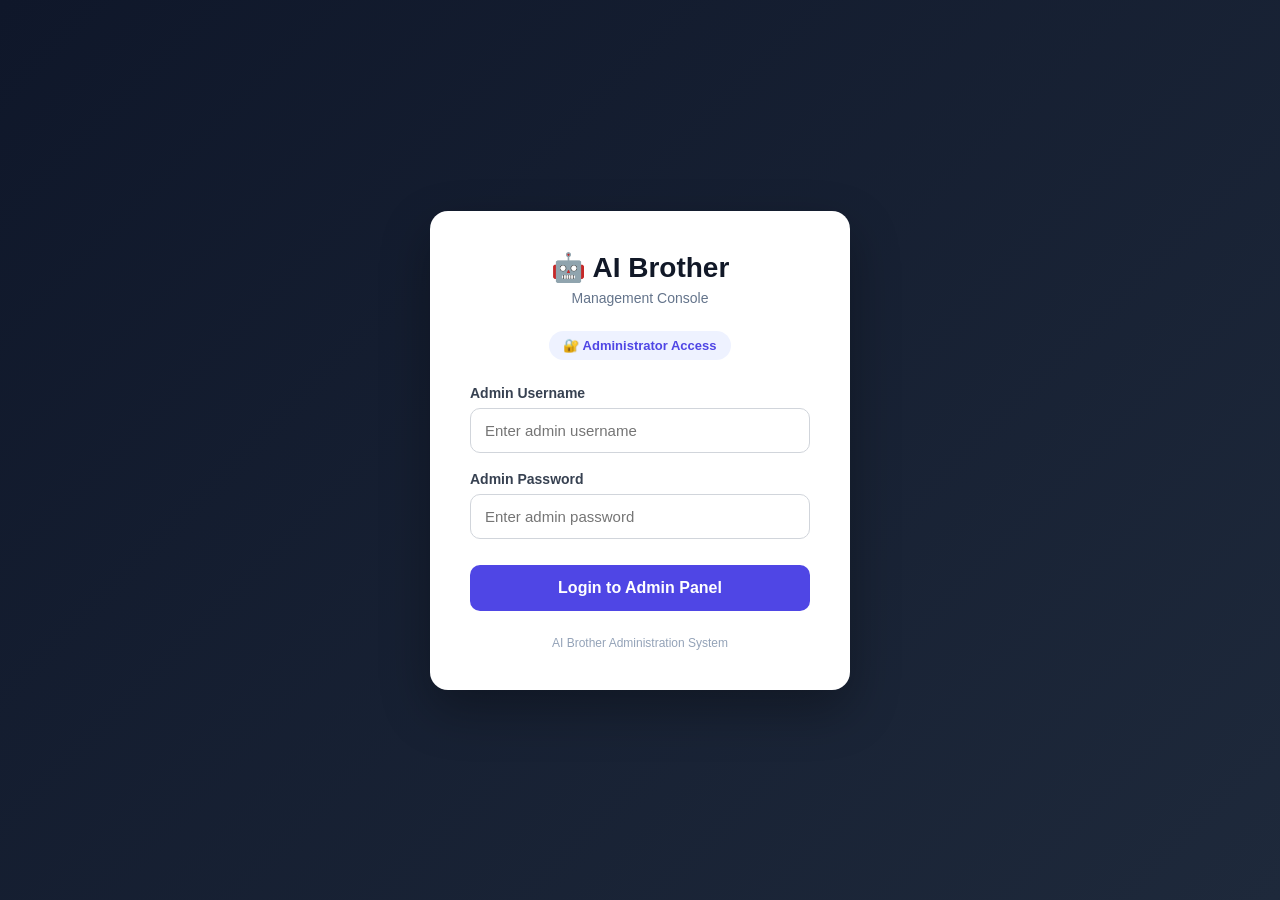
<file: admin-login.html>
<!DOCTYPE html>
<html lang="en">

<head>
    <meta charset="UTF-8">

    <meta name="viewport"
          content="width=device-width, initial-scale=1.0">

    <title>AI Brother | Admin Login</title>

    <style>

        * {
            margin: 0;
            padding: 0;
            box-sizing: border-box;
            font-family: Arial, sans-serif;
        }

        body {
            min-height: 100vh;
            display: flex;
            justify-content: center;
            align-items: center;
            background: linear-gradient(
                135deg,
                #0f172a,
                #1e293b
            );
        }

        .admin-container {
            width: 90%;
            max-width: 420px;
            background: #ffffff;
            padding: 40px;
            border-radius: 18px;
            box-shadow: 0 20px 50px rgba(0,0,0,0.3);
        }

        .logo {
            text-align: center;
            margin-bottom: 25px;
        }

        .logo h1 {
            font-size: 28px;
            color: #111827;
        }

        .logo p {
            margin-top: 6px;
            color: #64748b;
            font-size: 14px;
        }

        .admin-badge {
            text-align: center;
            margin-bottom: 25px;
        }

        .admin-badge span {
            display: inline-block;
            padding: 7px 14px;
            border-radius: 20px;
            background: #eef2ff;
            color: #4f46e5;
            font-size: 13px;
            font-weight: bold;
        }

        .form-group {
            margin-bottom: 18px;
        }

        .form-group label {
            display: block;
            margin-bottom: 7px;
            color: #374151;
            font-size: 14px;
            font-weight: 600;
        }

        .form-group input {
            width: 100%;
            padding: 13px 14px;
            border: 1px solid #d1d5db;
            border-radius: 10px;
            outline: none;
            font-size: 15px;
        }

        .form-group input:focus {
            border-color: #4f46e5;
            box-shadow: 0 0 0 3px rgba(79,70,229,0.1);
        }

        .login-btn {
            width: 100%;
            padding: 14px;
            border: none;
            border-radius: 10px;
            background: #4f46e5;
            color: white;
            font-size: 16px;
            font-weight: bold;
            cursor: pointer;
            margin-top: 8px;
        }

        .login-btn:hover {
            background: #4338ca;
        }

        .login-btn:disabled {
            opacity: 0.6;
            cursor: not-allowed;
        }

        .message {
            margin-top: 15px;
            text-align: center;
            font-size: 14px;
            color: #dc2626;
        }

        .footer {
            margin-top: 25px;
            text-align: center;
            color: #94a3b8;
            font-size: 12px;
        }

    </style>

</head>

<body>

    <div class="admin-container">

        <div class="logo">
            <h1>🤖 AI Brother</h1>
            <p>Management Console</p>
        </div>

        <div class="admin-badge">
            <span>🔐 Administrator Access</span>
        </div>

        <form id="admin-login-form">

            <div class="form-group">

                <label for="username">
                    Admin Username
                </label>

                <input
                    type="text"
                    id="username"
                    placeholder="Enter admin username"
                    required
                >

            </div>

            <div class="form-group">

                <label for="password">
                    Admin Password
                </label>

                <input
                    type="password"
                    id="password"
                    placeholder="Enter admin password"
                    required
                >

            </div>

            <button
                type="submit"
                class="login-btn"
                id="login-btn"
            >
                Login to Admin Panel
            </button>

            <div
                id="message"
                class="message">
            </div>

        </form>

        <div class="footer">
            AI Brother Administration System
        </div>

    </div>

    <script>

        const form =
            document.getElementById(
                "admin-login-form"
            );

        const button =
            document.getElementById(
                "login-btn"
            );

        const message =
            document.getElementById(
                "message"
            );

        form.addEventListener(
            "submit",
            async function (e) {

                e.preventDefault();

                const username =
                    document
                        .getElementById("username")
                        .value
                        .trim();

                const password =
                    document
                        .getElementById("password")
                        .value;

                button.disabled = true;

                button.textContent =
                    "Authenticating...";

                message.textContent = "";

                try {

                    const response =
                        await fetch(
                            "https://ai-brother-backend.onrender.com/admin/login",
                            {
                                method: "POST",

                                headers: {
                                    "Content-Type":
                                        "application/json"
                                },

                                body: JSON.stringify({
                                    username:
                                        username,
                                    password:
                                        password
                                })
                            }
                        );

                    const data =
                        await response.json();

                    if (response.ok) {

                        localStorage.setItem(
                            "adminToken",
                            data.token
                        );

                        window.location.href =
                            "admin.html";

                    } else {

                        message.textContent =
                            data.detail ||
                            "Invalid admin credentials.";

                    }

                } catch (error) {

                    console.error(
                        "ADMIN LOGIN ERROR:",
                        error
                    );

                    message.textContent =
                        "Cannot connect to backend.";

                }

                button.disabled = false;

                button.textContent =
                    "Login to Admin Panel";

            }
        );

    </script>

</body>

</html>
</file>
